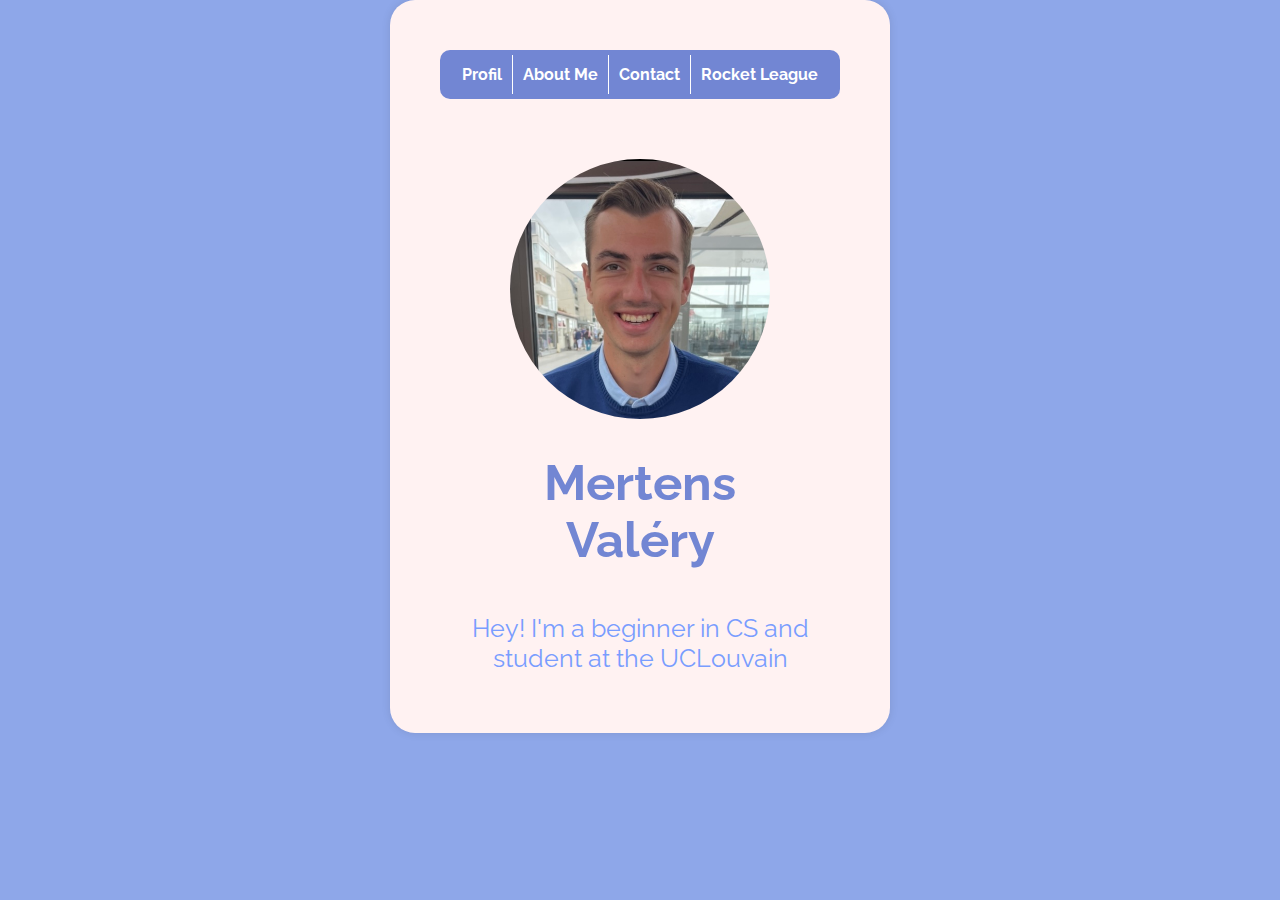
<file: index.html>
<!DOCTYPE html>
<html lang="fr">
<head>
  <meta charset="UTF-8">
  <meta name="viewport" content="width=device-width, initial-scale=1.0">
  <title>Profil</title>
  <link rel="stylesheet" href="static/style/index.css">
  <link rel="preconnect" href="https://fonts.googleapis.com">
  <link rel="preconnect" href="https://fonts.gstatic.com" crossorigin>
  <link href="https://fonts.googleapis.com/css2?family=Raleway:wght@200&display=swap" rel="stylesheet">
</head>
<body>
  <div class="container">
    <nav class="menu">
      <ul>
        <li><a href="index.html">Profil</a></li>
        <li><a href="about-me.html">About Me</a></li>
        <li><a href="contact.html">Contact</a></li>
        <li><a href="rl.html">Rocket League</a></li>
      </ul>
    </nav>
    <img src="static/images/photo_profil.jpg" alt="Photo de profil" class="profile-img">
    <div class="profile-info">
      <h1>Mertens Valéry</h1>
      <p>Hey! I'm a beginner in CS and student at the UCLouvain</p>
    </div>
  </div>
</body>
</html>
</file>
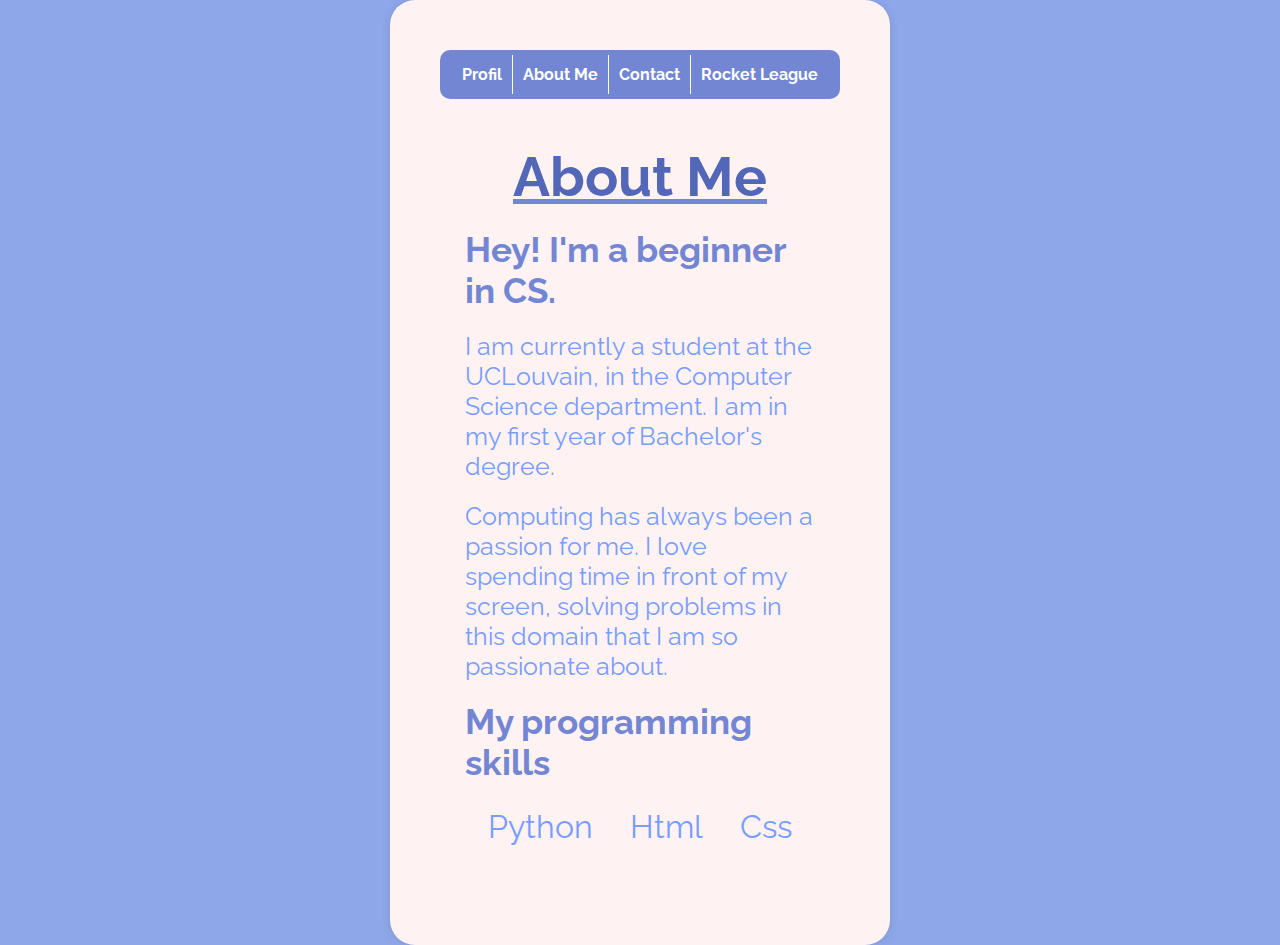
<file: about-me.html>
<!DOCTYPE html>
<html lang="en">
<head>
    <meta charset="UTF-8">
    <meta http-equiv="X-UA-Compatible" content="IE=edge">
    <meta name="viewport" content="width=device-width, initial-scale=1.0">
    <link rel="stylesheet" href="static/style/about.css">
    <link rel="preconnect" href="https://fonts.googleapis.com">
    <link rel="preconnect" href="https://fonts.gstatic.com" crossorigin>
    <link href="https://fonts.googleapis.com/css2?family=Raleway:wght@200&display=swap" rel="stylesheet">
    <title>About Me</title>
</head>
<body>
    
    <div class="container">
        <nav class="menu">
            <ul>
                <li><a href="index.html">Profil</a></li>
                <li><a href="about-me.html">About Me</a></li>
                <li><a href="contact.html">Contact</a></li>
                <li><a href="rl.html">Rocket League</a></li>
            </ul>
        </nav>


        <div class="about-me">
            <h1 class="alin">About Me</h1>
            <h3 class="alin">Hey! I'm a beginner in CS.</h3>
            <p class="alin">
                I am currently a student at the UCLouvain, in the Computer Science department. I am in my first year of Bachelor's degree.
            </p>
            <p class="alin">
                Computing has always been a passion for me. I love spending time in front of my screen, solving problems in this domain that I am so passionate about.
            </p>
            <h3 class="alin">My programming skills</h3>
            <ul class="liste_lang">
                <li>Python</li>
                <li>Html</li>
                <li>Css</li>
            </ul>


    </div>

</body>
</html>
</file>
<file: static/style/index.css>
/* Style général */
* {
    box-sizing: border-box;
    margin: 0;
    padding: 0;
    font-family: 'Raleway', sans-serif;
  }
  
  body {
    background-color: #8EA7E9;
  }

  .container {
    max-width: 500px;
    margin: 0 auto;
    padding: 50px;
    background-color: #FFF2F2;
    box-shadow: 0 0 10px rgba(0, 0, 0, 0.1);
    border-radius: 25px;
  }
  
  .profile-img {
    display: block;
    margin: 60px auto 10px;
    border-radius: 50%;
    width: 260px;
    height: 260px;
    object-position: center;
  }
  
  .adresse-mail {
    font-size: 20px;
    color: #5c7fdf;
  }

  .adresse-mail:hover {
    color: #5267b8;
  }

  .profile-info {
    text-align: center;
  }
  
  .profile-info h1 {
    font-size: 49px;
    margin-bottom: 10px;
    padding: 25px;
    color: #7286D3;
  }
  
  .profile-info p {
    font-size: 25px;
    color: #799dff;
    margin-bottom: 5px;
  }
  
  .profile-info p:last-child {
    margin-bottom: 0;
  }

  ul.profile-links {
    list-style: none;
    margin: 10px;
    padding: 10px;
  }
  
  ul.profile-links li {
    margin-bottom: 10px;
    padding: 7px;
  }
  
  ul.profile-links li a {
    display: inline-block;
    padding: 10px 20px;
    background-color:#8EA7E9;
    color: #fff;
    text-decoration: none;
    border-radius: 5px;
    transition: background-color 0.2s ease-in-out;
  }
  
  ul.profile-links li a:hover {
    background-color: #5267b8;
  }
  
  
  /* Style pour les mobiles */
  @media screen and (max-width: 600px) {
    .container {
      width: 100%;
      padding: 20px;
    }
  
    .profile-img {
      width: 150px;
      height: 150px;
    }
  
    .profile-info h1 {
      font-size: 1.5rem;
    }
  
    .profile-info p {
      font-size: 1rem;
    }
  }

  .menu {
    display: flex;
    justify-content: space-around;
    align-items: center;
    background-color: #7286D3;
    padding: 5px;
    max-width: 500px;
    border-radius: 10px;
  }
  
  .menu ul {
    display: flex;
    list-style: none;
    margin: 0;
    padding: 0;
  }

  .menu li {
    border-right: 1px solid #fff;
  }
  
  .menu li:last-child {
    border-right: none;
  }
  
  .menu a {
    display: block;
    color: #fff;
    text-decoration: none;
    font-weight: bold;
    padding: 10px;
    transition: background-color 0.2s ease-in-out;
  }
  
  .menu a:hover {
    background-color: #5267b8;
  }
  
  
p {
    padding: 10px;
    color: #E5E0FF;
}
</file>
<file: static/style/about.css>
* {
    box-sizing: border-box;
    font-family: 'Raleway', sans-serif;
    margin: 0;
    padding: 0;
  }
  
  body {
    background-color: #8EA7E9;
  }

  .container {
    max-width: 500px;
    margin: 0 auto;
    padding: 50px;
    background-color: #FFF2F2;
    box-shadow: 0 0 10px rgba(0, 0, 0, 0.1);
    border-radius: 25px;
  }

.menu {
    display: flex;
    justify-content: space-around;
    align-items: center;
    background-color: #7286D3;
    padding: 5px;
    max-width: 500px;
    border-radius: 10px;
  }
  
  .menu ul {
    display: flex;
    list-style: none;
    margin: 0;
    padding: 0;
  }

  .menu li {
    border-right: 1px solid #fff;
  }
  
  .menu li:last-child {
    border-right: none;
  }
  
  .menu a {
    display: block;
    color: #fff;
    text-decoration: none;
    font-weight: bold;
    padding: 10px;
    transition: background-color 0.2s ease-in-out;
  }
  
  .menu a:hover {
    background-color: #5267b8;
  }

  .about-me {
    align-items: center;
    margin: 20px 0;
    padding: 15px;
  }

  .alin {
    display: flex;
    justify-content: space-around;
    align-items: center;
    padding: 10px;
  }

  h1 {
    color: #5267b8;
    font-size: 55px;
    text-decoration: underline;
    text-decoration-color: #7286D3;
    text-decoration-thickness: 5px;
  }

  h3 {
    color: #7286D3;
    font-size: 35px;
  }

  p {
    color: #799dff;
    font-size: 25px;
  }

  .liste_lang {
    display: flex;
    justify-content: space-around;
    align-items: center;
    padding: 15px;
    list-style: none;
    font-size: 32px;
    color: #799dff;
  }
</file>
